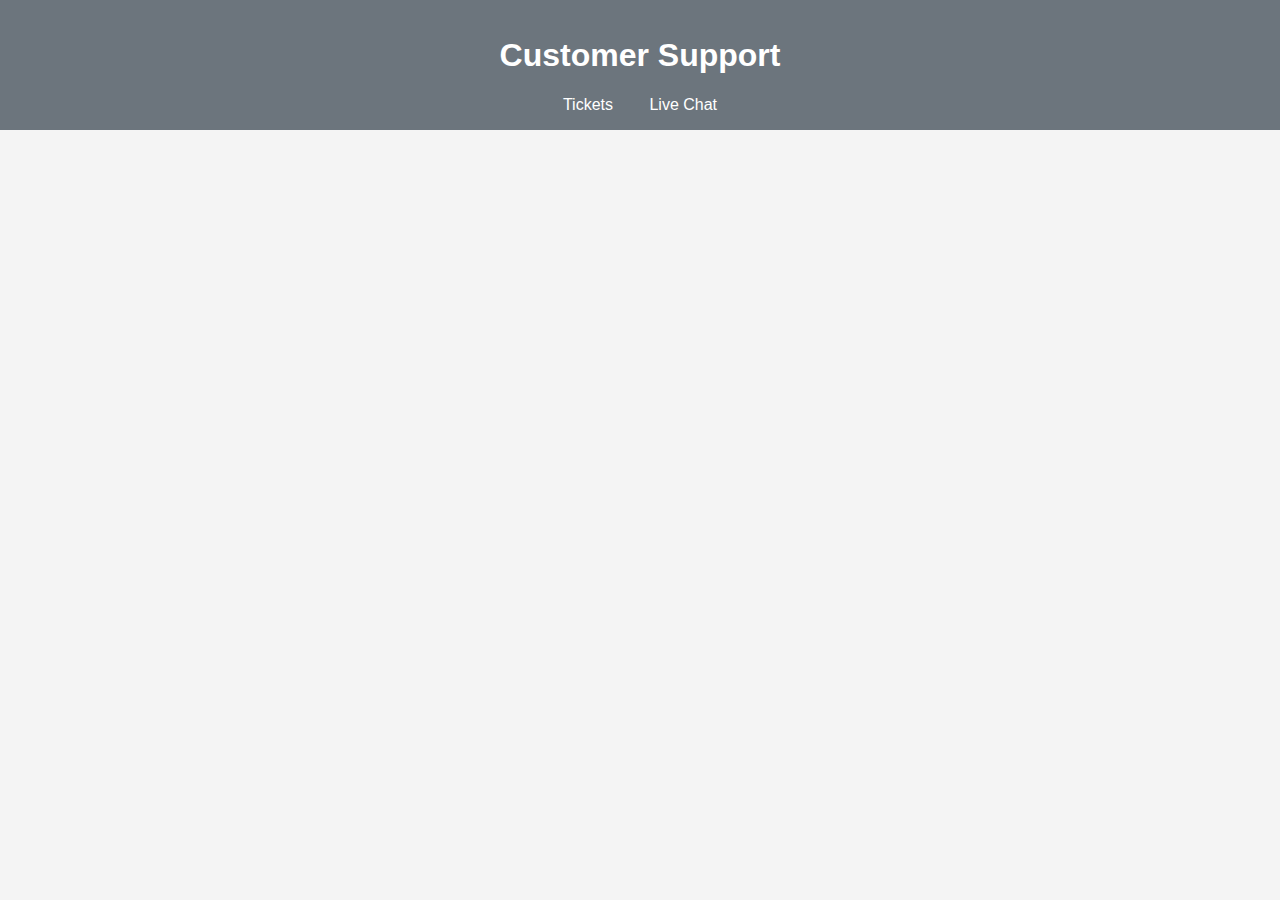
<file: customersupport.html>
<!DOCTYPE html>
<html lang="en">
<head>
  <meta charset="UTF-8">
  <meta name="viewport" content="width=device-width, initial-scale=1.0">
  <title>Customer Support</title>
  <style>
    body {
      font-family: Arial, sans-serif;
      margin: 0;
      padding: 0;
      background-color: #f4f4f4;
    }
    header {
      background: #6c757d;
      color: #fff;
      padding: 1rem;
      text-align: center;
    }
    nav a {
      margin: 0 1rem;
      color: #fff;
      text-decoration: none;
    }
    main {
      padding: 1rem;
    }
    ul {
      list-style: none;
      padding: 0;
    }
    li {
      background: #fff;
      padding: 1rem;
      margin: 1rem 0;
      border-radius: 5px;
      box-shadow: 0 2px 5px rgba(0, 0, 0, 0.1);
    }
  </style>
</head>
<body>
  <header>
    <h1>Customer Support</h1>
    <nav>
      <a href="#tickets">Tickets</a>
      <a href="#chat">Live Chat</a>
    </nav>
  </header>

  <main>
    <section id="tickets
</file>
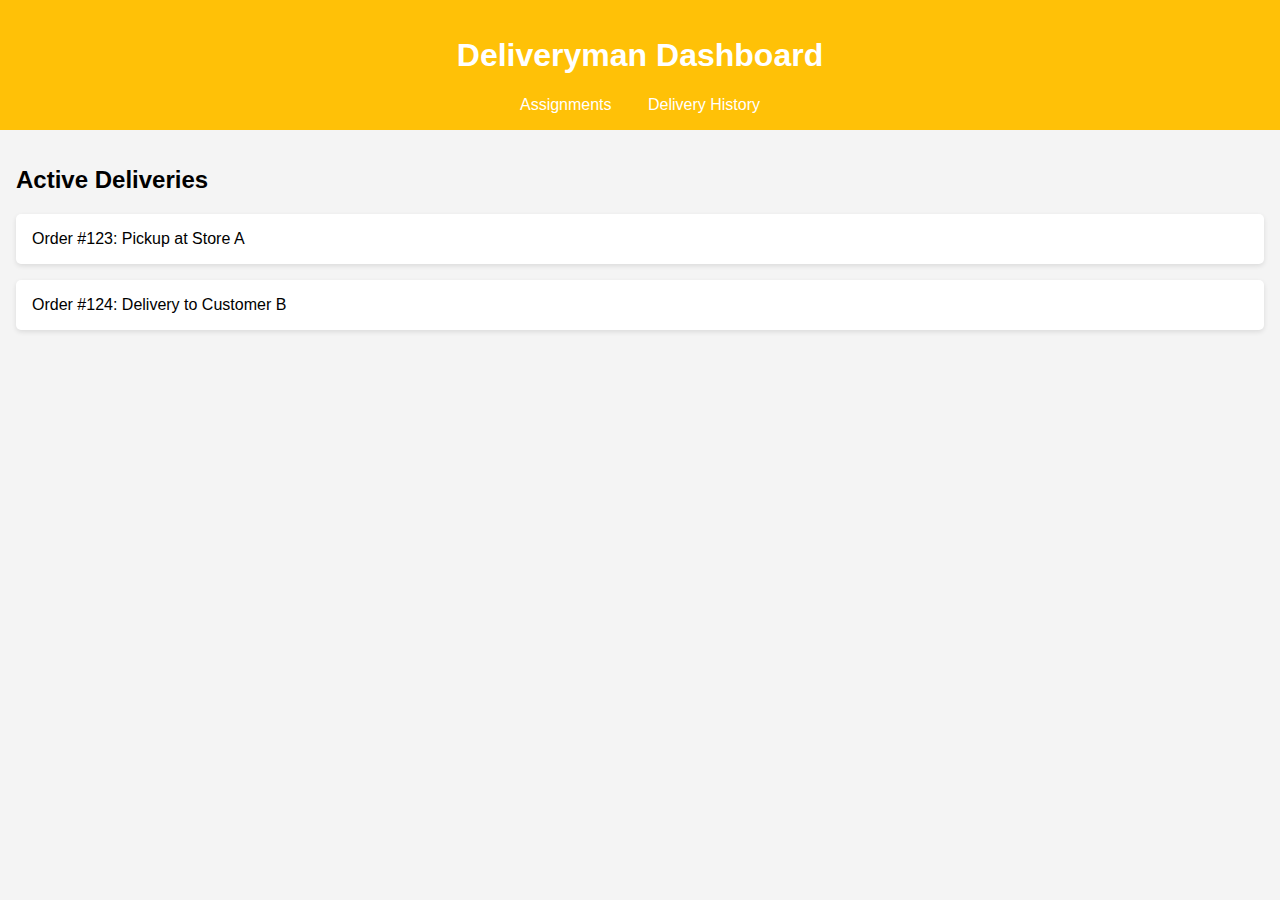
<file: deliveryman.html>
<html lang="en">
<head>
  <meta charset="UTF-8">
  <meta name="viewport" content="width=device-width, initial-scale=1.0">
  <title>Deliveryman Dashboard</title>
  <style>
    body {
      font-family: Arial, sans-serif;
      margin: 0;
      padding: 0;
      background-color: #f4f4f4;
    }
    header {
      background: #ffc107;
      color: #fff;
      padding: 1rem;
      text-align: center;
    }
    nav a {
      margin: 0 1rem;
      color: #fff;
      text-decoration: none;
    }
    main {
      padding: 1rem;
    }
    ul {
      list-style: none;
      padding: 0;
    }
    li {
      background: #fff;
      padding: 1rem;
      margin: 1rem 0;
      border-radius: 5px;
      box-shadow: 0 2px 5px rgba(0, 0, 0, 0.1);
    }
  </style>
</head>
<body>
  <header>
    <h1>Deliveryman Dashboard</h1>
    <nav>
      <a href="#assignments">Assignments</a>
      <a href="#history">Delivery History</a>
    </nav>
  </header>

  <main>
    <section id="assignments">
      <h2>Active Deliveries</h2>
      <ul>
        <li>Order #123: Pickup at Store A</li>
        <li>Order #124: Delivery to Customer B</li>
      </ul>
    </section>
  </main>
</body>
</html>
</file>
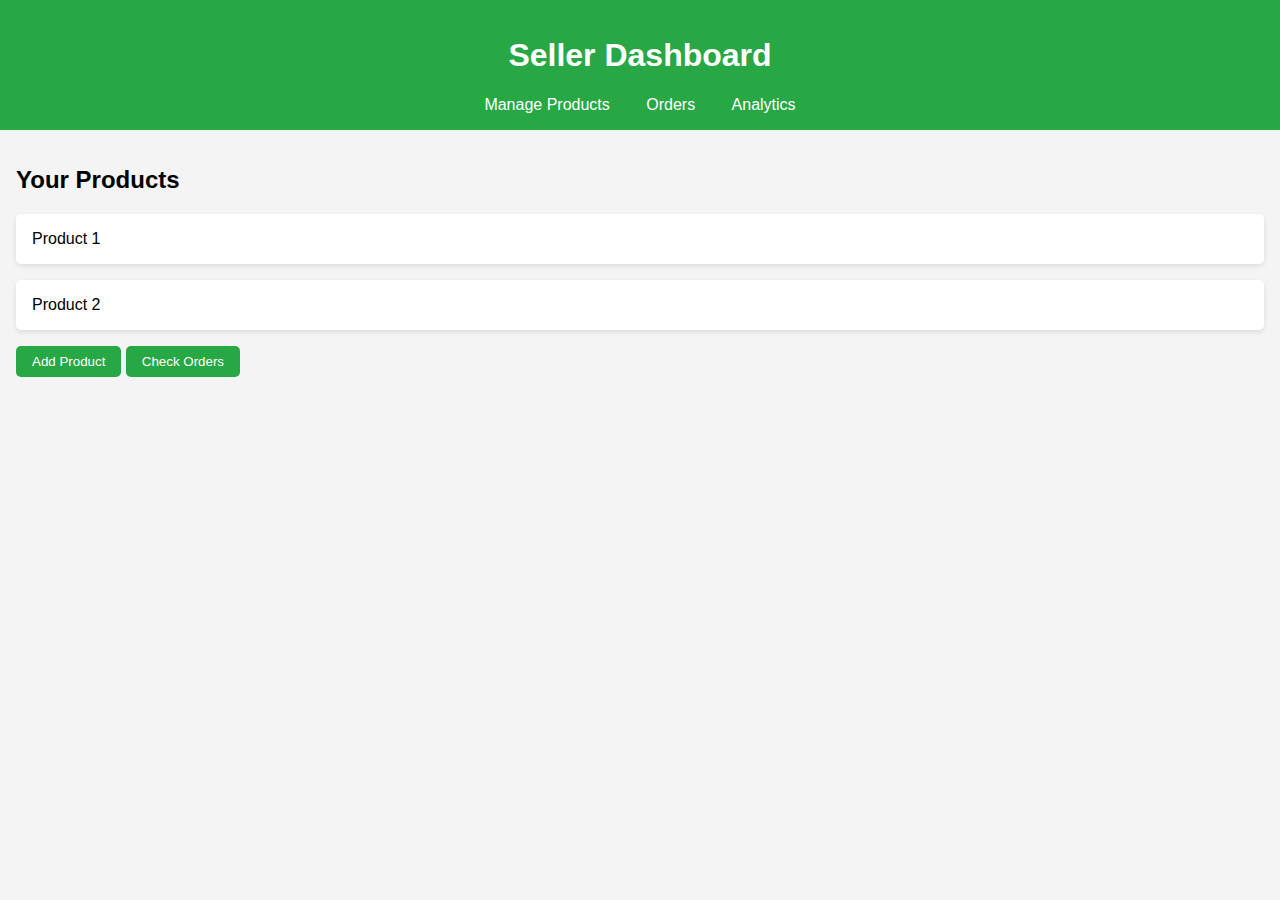
<file: seller.html>
<!DOCTYPE html>
<html lang="en">
<head>
  <meta charset="UTF-8">
  <meta name="viewport" content="width=device-width, initial-scale=1.0">
  <title>Seller Dashboard</title>
  <style>
    body {
      font-family: Arial, sans-serif;
      margin: 0;
      padding: 0;
      background-color: #f4f4f4;
    }
    header {
      background: #28a745;
      color: #fff;
      padding: 1rem;
      text-align: center;
    }
    nav a {
      margin: 0 1rem;
      color: #fff;
      text-decoration: none;
    }
    main {
      padding: 1rem;
    }
    ul {
      list-style: none;
      padding: 0;
    }
    li {
      background: #fff;
      padding: 1rem;
      margin: 1rem 0;
      border-radius: 5px;
      box-shadow: 0 2px 5px rgba(0, 0, 0, 0.1);
    }
    button {
      padding: 0.5rem 1rem;
      background: #28a745;
      color: #fff;
      border: none;
      border-radius: 5px;
      cursor: pointer;
    }
    button:hover {
      background: #1e7e34;
    }
  </style>
</head>
<body>
  <header>
    <h1>Seller Dashboard</h1>
    <nav>
      <a href="#products">Manage Products</a>
      <a href="#orders">Orders</a>
      <a href="#analytics">Analytics</a>
    </nav>
  </header>

  <main>
    <section id="product-list">
      <h2>Your Products</h2>
      <ul>
        <li>Product 1</li>
        <li>Product 2</li>
      </ul>
    </section>
    <section id="actions">
      <button onclick="addProduct()">Add Product</button>
      <button onclick="checkOrders()">Check Orders</button>
    </section>
  </main>

  <script>
    function addProduct() {
      alert('Add Product functionality here');
    }
    function checkOrders() {
      alert('Check Orders functionality here');
    }
  </script>
</body>
</html>
</file>
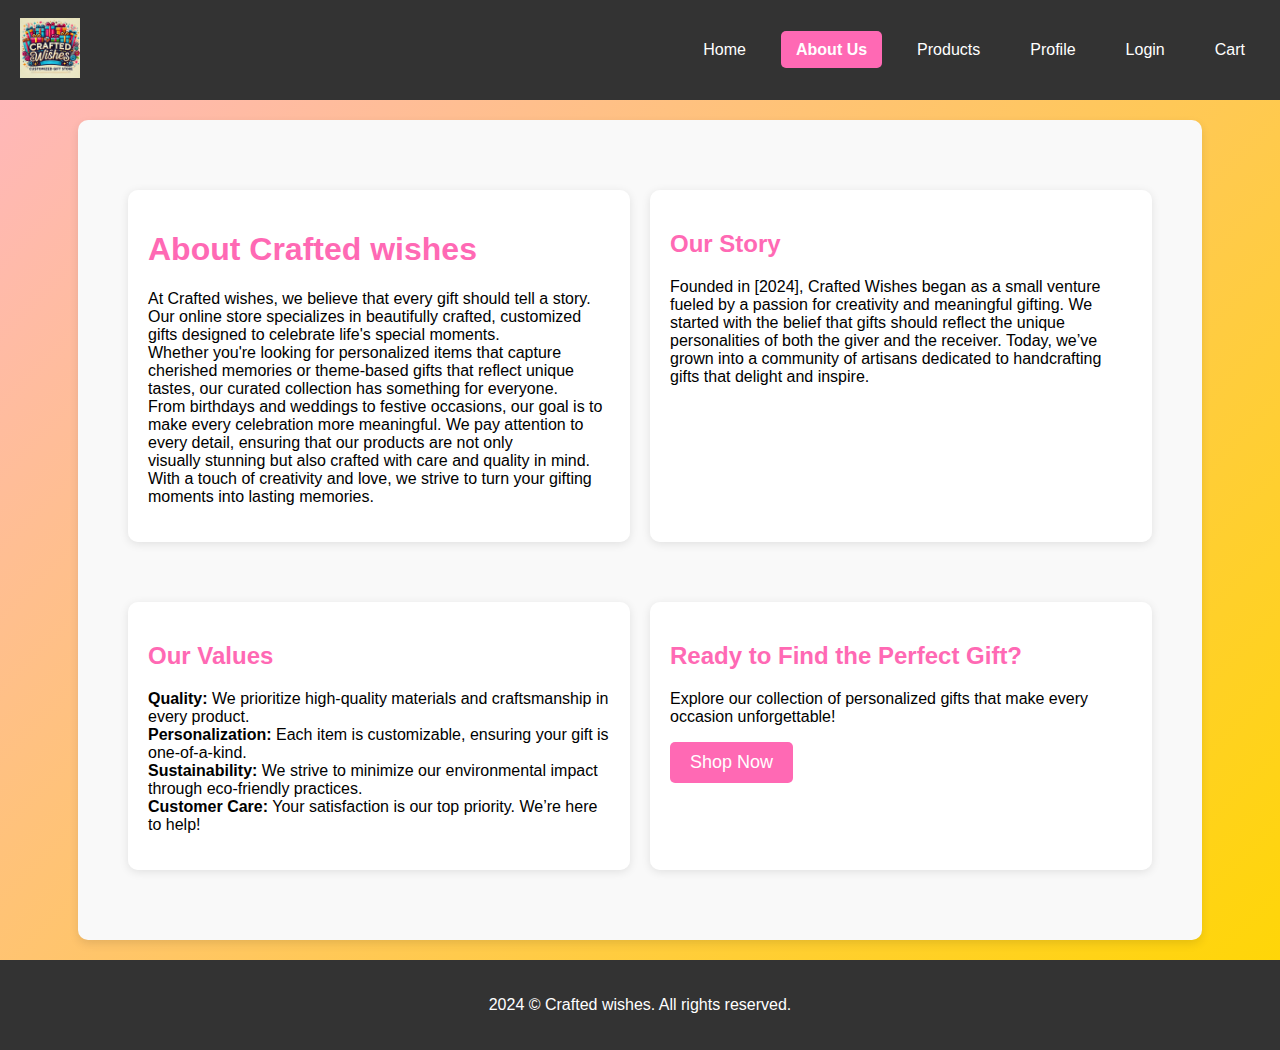
<file: project/frontend/aboutus.html>
<!DOCTYPE html>
<html lang="en">
<head>
    <meta charset="UTF-8">
    <meta name="viewport" content="width=device-width, initial-scale=1.0">
    <title>Crafted wishes - About Us</title>
    <link rel="stylesheet" href="css/style.css">
</head>
<body>
    <div class="navbar"> <!-- Replacing header with div -->
        <div class="logo">
            <img src="images/logo.jpg" alt="Crafted Wishes Logo">
        </div>
        <nav>
            <ul>
                <li><a href="index.html" >Home</a></li>
                <li><a href="aboutus.html"class="active">About Us</a></li>
                <li><a href="products.html">Products</a></li>
                <li><a href="profile.html">Profile</a></li>
                <li><a href="login.html">Login</a></li>
                <li><a href="cart.html">Cart</a></li>
                
                <!-- <li>
                    <div class="dropdown">
                        <button class="dropbtn">Categories</button>
                        <div class="dropdown-content">
                            <a href="#">Personalized Gifts</a>
                            <a href="#">Home Decor</a>
                            <a href="#">Special Occasions</a>
                        </div>
                    </div>
                </li> -->
            </ul>
        </nav>
    </div>
    <section class="about-section">
        <section class="about-intro">
        <h1>About Crafted wishes</h1>
        <p>At Crafted wishes, we believe that every gift should tell a story. Our online store specializes in beautifully crafted, customized gifts designed to celebrate life's special moments.<br> Whether you're looking for personalized items that capture cherished memories or theme-based gifts that reflect unique tastes, our curated collection has something for everyone.<br> 

            From birthdays and weddings to festive occasions, our goal is to make every celebration more meaningful. We pay attention to every detail, ensuring that our products are not only <br> visually stunning but also crafted with care and quality in mind.
            
            With a touch of creativity and love, we strive to turn your gifting moments into lasting memories.</p>
        </section><section class="our-story">
                <h2>Our Story</h2>
                <p>Founded in [2024], Crafted Wishes began as a small venture fueled by a passion for creativity and meaningful gifting. We started with the belief that gifts should reflect the unique personalities of both the giver and the receiver. Today, we’ve grown into a community of artisans dedicated to handcrafting gifts that delight and inspire.</p>
            </section>
            <section class="our-values">
                <h2>Our Values</h2>
                <ul>
                    <li><strong>Quality:</strong> We prioritize high-quality materials and craftsmanship in every product.</li>
                    <li><strong>Personalization:</strong> Each item is customizable, ensuring your gift is one-of-a-kind.</li>
                    <li><strong>Sustainability:</strong> We strive to minimize our environmental impact through eco-friendly practices.</li>
                    <li><strong>Customer Care:</strong> Your satisfaction is our top priority. We’re here to help!</li>
                </ul>
            </section>
            <section class="call-to-action">
                <h2>Ready to Find the Perfect Gift?</h2>
                <p>Explore our collection of personalized gifts that make every occasion unforgettable!</p>
                <a href="products.html"><button>Shop Now</button></a>
            </section>
                                    
    </section>

    <footer>
        <p>2024  &copy; Crafted wishes. All rights reserved.</p>
    </footer>
</body>
</html>
</file>
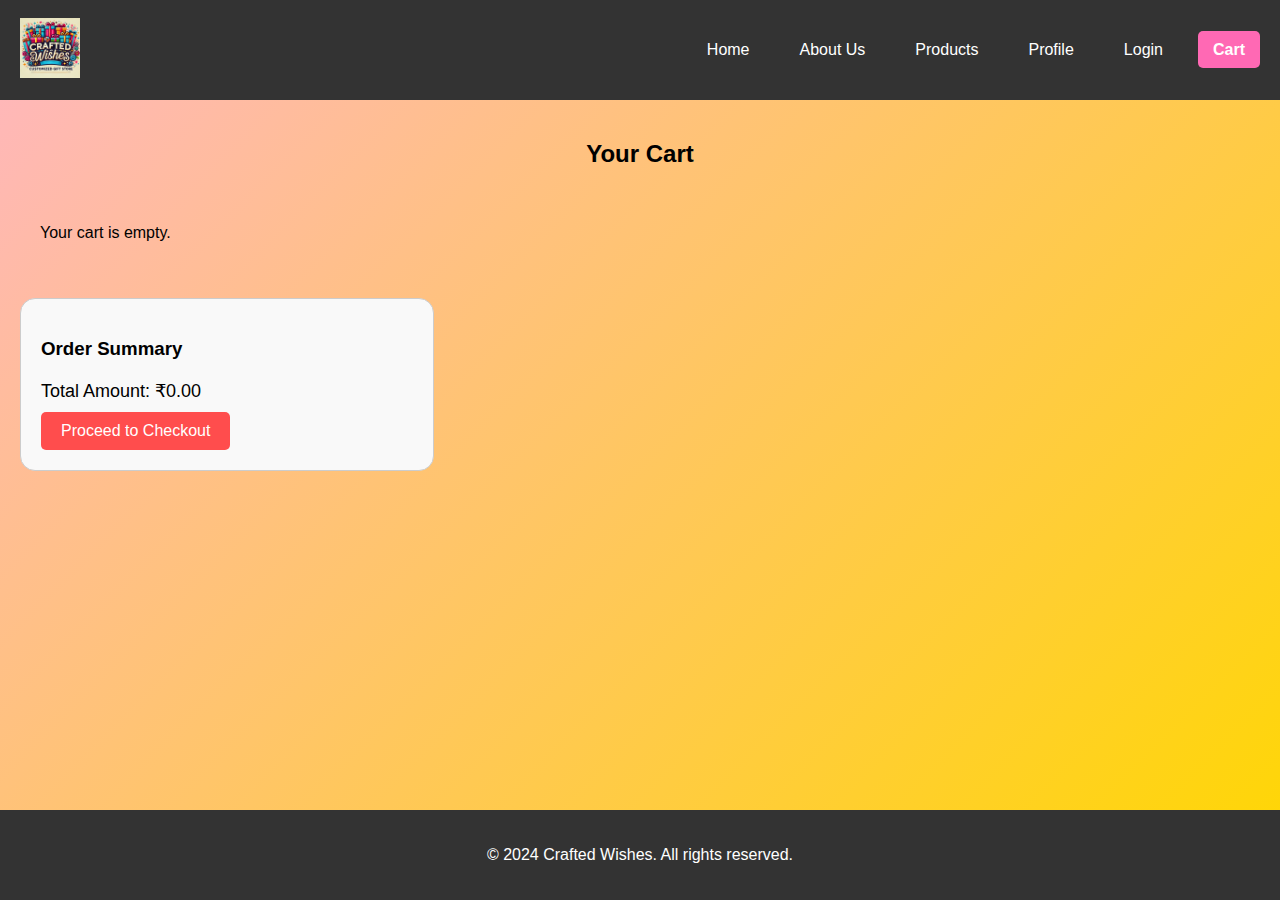
<file: project/frontend/cart.html>
<!DOCTYPE html>
<html lang="en">
<head>
    <meta charset="UTF-8">
    <meta name="viewport" content="width=device-width, initial-scale=1.0">
    <title>Cart</title>
    <link rel="stylesheet" href="css/style.css">
</head>
<body>
    <div class="navbar">
        <div class="logo">
            <img src="images/logo.jpg" alt="Crafted Wishes Logo">
        </div>
        <nav>
            <ul>
                <li><a href="index.html">Home</a></li>
                <li><a href="aboutus.html">About Us</a></li>
                <li><a href="products.html">Products</a></li>
                <li><a href="profile.html">Profile</a></li>
                <li><a href="login.html">Login</a></li>
                <li><a href="cart.html" class="active">Cart</a></li>
            </ul>
        </nav>
    </div>

    <section class="products">
        <h2>Your Cart</h2>
        <div id="cart-items"></div>

        <!-- Cart Summary on the right side -->
        <div class="cart-summary">
            <h3>Order Summary</h3>
            <p>Total Amount: ₹<span id="total-amount">0.00</span></p>
            <button class="checkout-btn" onclick="goToCheckout()">Proceed to Checkout</button>
        </div>
    </section>

    <footer>
        <p>&copy; 2024 Crafted Wishes. All rights reserved.</p>
    </footer>

    <script>
        let cartItems = JSON.parse(localStorage.getItem('cart')) || [];
        const cartContainer = document.getElementById('cart-items');
        const totalAmountElement = document.getElementById('total-amount');

        // Group items by title and calculate the total price
        const groupedItems = cartItems.reduce((acc, item) => {
            const existingItem = acc.find((i) => i.title === item.title);
            const itemPrice = parseFloat(item.price.replace(/[^\d.-]/g, '')); // Remove non-numeric characters like currency symbols
            if (existingItem) {
                existingItem.quantity += 1;
                existingItem.totalPrice = existingItem.quantity * itemPrice;
            } else {
                acc.push({
                    ...item,
                    quantity: 1,
                    totalPrice: itemPrice
                });
            }
            return acc;
        }, []);

        function renderCart() {
            cartContainer.innerHTML = ''; // Clear the existing cart content
            let totalAmount = 0; // Initialize the total amount

            if (groupedItems.length === 0) {
                cartContainer.innerHTML = "<p>Your cart is empty.</p>";
            } else {
                groupedItems.forEach((item, index) => {
                    cartContainer.innerHTML += `
                        <div class="product-item" id="item-${index}">
                            <img src="${item.image}" style="max-width:100px;">
                            <h3>${item.title}</h3>
                            <p>Price: ${item.price}</p>
                            <p>Quantity: 
                                <button onclick="updateQuantity(${index}, -1)">-</button>
                                <span id="quantity-${index}">${item.quantity}</span>
                                <button onclick="updateQuantity(${index}, 1)">+</button>
                            </p>
                            <p>Total: ₹<span id="total-price-${index}">${item.totalPrice.toFixed(2)}</span></p>
                            <button onclick="removeFromCart(${index})">Remove</button>
                        </div>
                    `;
                    totalAmount += item.totalPrice; // Add the item's total price to the overall total
                });
            }

            // Update the total amount in the summary
            totalAmountElement.textContent = totalAmount.toFixed(2);
        }

        function updateQuantity(index, change) {
            const item = groupedItems[index];
            const itemPrice = parseFloat(item.price.replace(/[^\d.-]/g, '')); // Ensure price is a valid number
            
            if (item.quantity + change > 0) {
                item.quantity += change;
                item.totalPrice = item.quantity * itemPrice;

                // Update the quantity and total price on the page without re-rendering everything
                document.getElementById(`quantity-${index}`).textContent = item.quantity;
                document.getElementById(`total-price-${index}`).textContent = item.totalPrice.toFixed(2);
            } else {
                groupedItems.splice(index, 1);
                document.getElementById(`item-${index}`).remove();
            }

            // Update cart in localStorage
            updateCart();
        }

        function removeFromCart(index) {
            groupedItems.splice(index, 1);
            document.getElementById(`item-${index}`).remove();
            updateCart();
        }

        function updateCart() {
            localStorage.setItem('cart', JSON.stringify(groupedItems.flatMap(item => 
                Array(item.quantity).fill({ title: item.title, price: item.price, image: item.image })
            )));
            renderCart(); // Re-render cart after updating
        }

        function goToCheckout() {
            window.location.href = 'checkout.html'; // Redirect to checkout page
        }

        // Initial render of the cart
        renderCart();
    </script>
</body>
</html>
</file>
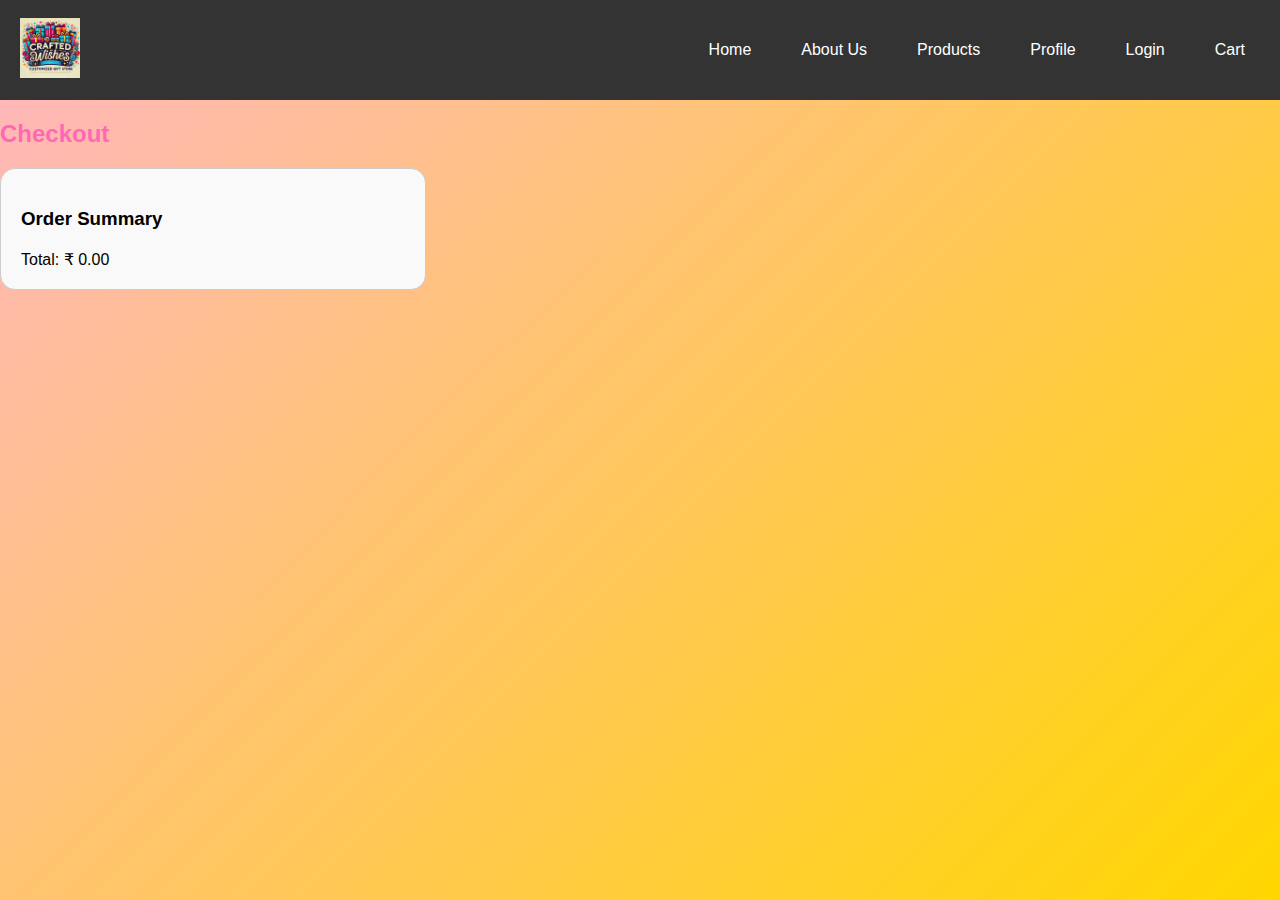
<file: project/frontend/checkout.html>
<!DOCTYPE html>
<html lang="en">
<head>
    <meta charset="UTF-8">
    <meta name="viewport" content="width=device-width, initial-scale=1.0">
    <title>Crafted Wishes - Checkout</title>
    <link rel="stylesheet" href="css/style.css">

     
</head>
<body>
    <div class="navbar">
        <div class="logo">
            <img src="images/logo.jpg" alt="Crafted Wishes Logo">
        </div>
        <nav>
            <ul>
                <li><a href="index.html">Home</a></li>
                <li><a href="aboutus.html">About Us</a></li>
                <li><a href="products.html">Products</a></li>
                <li><a href="profile.html">Profile</a></li>
                <li><a href="login.html">Login</a></li>
                <li><a href="cart.html">Cart</a></li>
            </ul>
        </nav>
    </div>

    <section class="checkout-container">
        <h2 class="checkout-header">Checkout</h2>

        <div class="checkout-section">
            <!-- Cart Summary -->
            <div class="cart-summary">
                <h3>Order Summary</h3>
                <div id="cart-summary-items"></div>
                <div class="total-price">
                    Total: &#x20b9; <span id="total-price-summary">0.00</span>
                </div>
            </div>

       
</body>
</html>
</file>
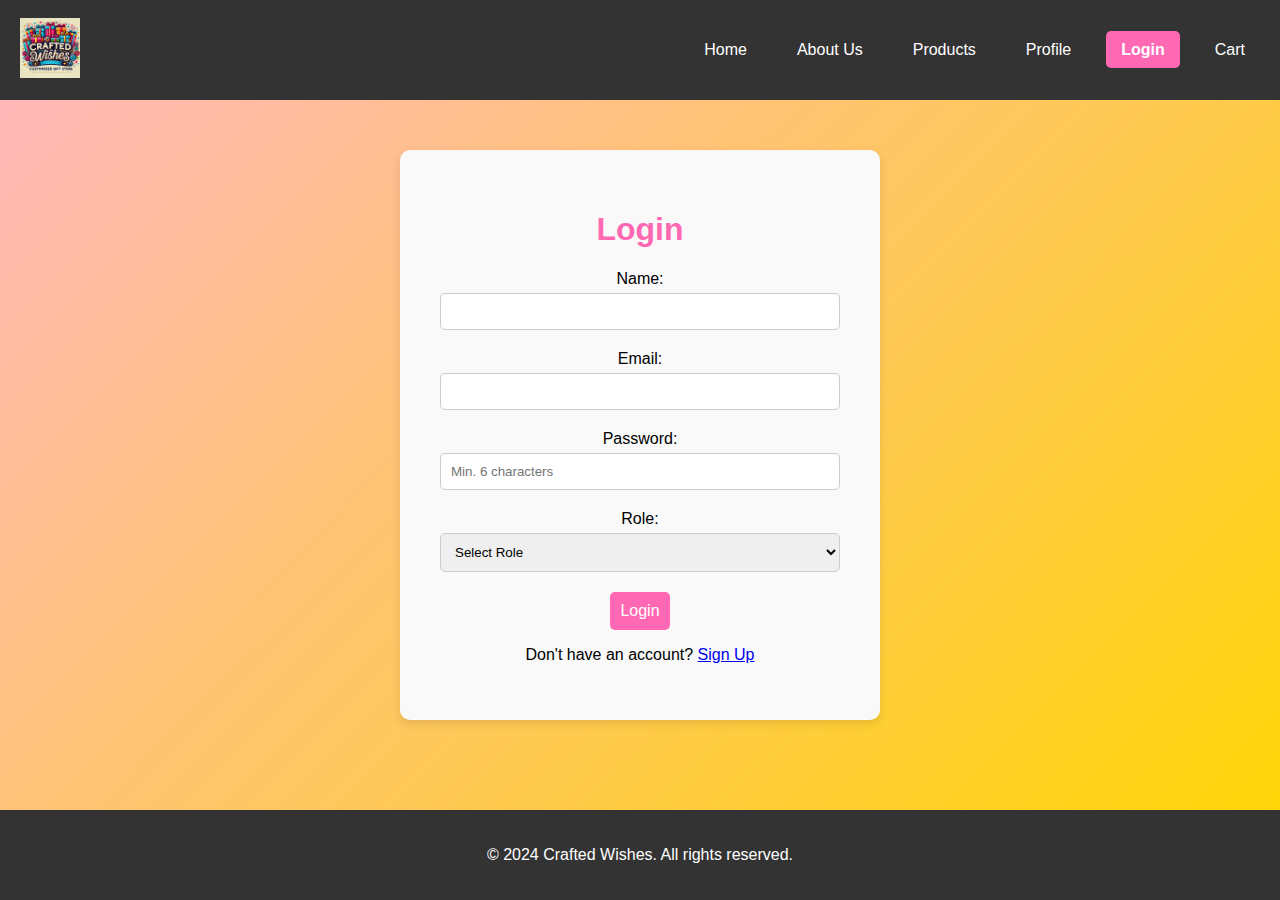
<file: project/frontend/login.html>
<!DOCTYPE html>
<html lang="en">
<head>
    <meta charset="UTF-8">
    <meta name="viewport" content="width=device-width, initial-scale=1.0">
    <title>Crafted Wishes - Login</title>
    <link rel="stylesheet" href="css/style.css">
</head>
<body>
    <div class="navbar"> <!-- Replacing header with div -->
        <div class="logo">
            <img src="images/logo.jpg" alt="Crafted Wishes Logo">
        </div>
        <nav>
            <ul>
                <li><a href="index.html">Home</a></li>
                <li><a href="aboutus.html">About Us</a></li>
                <li><a href="products.html">Products</a></li>
                <li><a href="profile.html">Profile</a></li>
                <li><a href="login.html" class="active">Login</a></li>
                <li><a href="cart.html">Cart</a></li>
                
                <!-- <li>
                    <div class="dropdown">
                        <button class="dropbtn">Categories</button>
                        <div class="dropdown-content">
                            <a href="#">Personalized Gifts</a>
                            <a href="#">Home Decor</a>
                            <a href="#">Special Occasions</a>
                        </div>
                    </div>
                </li> -->
            </ul>
        </nav>
    </div>
    <section class="login-section">
        <h1>Login</h1>
        <div class="login-container">
            <form id="login-form">
                <div class="form-group">
                    <label for="name">Name:</label>
                    <input type="text" id="name" required>
                </div>

                <div class="form-group">
                    <label for="email">Email:</label>
                    <input type="email" id="email" required>
                </div>
                <div class="form-group">
                    <label for="password">Password:</label>
                    <input type="password" id="password" required minlength="6" placeholder="Min. 6 characters">
                </div>

                <div class="form-group">
                    <label for="role">Role:</label>
                    <select id="role" required>
                        <option value="">Select Role</option>
                        <option value="admin">Admin</option>
                        <option value="seller">Seller</option>
                        <option value="delivery">Delivery Man</option>
                        <option value="support">Customer Support</option>
                        <option value="user">User</option>
                    </select>
                </div>

                <button type="submit" class="login-button">Login</button>
            </form>

            <p>Don't have an account? <a href="signup.html">Sign Up</a></p>
        </div>
    </section>

    <footer>
        <p>&copy; 2024 Crafted Wishes. All rights reserved.</p>
    </footer>

    <script>
        // Define a sample password for verification (you can replace this with your own logic)
        const predefinedPassword = "yourPassword"; // Change this to your desired password

        document.getElementById('login-form').addEventListener('submit', function(event) {
            event.preventDefault();
            const name = document.getElementById('name').value;
            const email = document.getElementById('email').value;
            const password = document.getElementById('password').value; // Get password
            const role = document.getElementById('role').value;

            if (role === "") {
                alert("Please select a role.");
                return;
            }
            
            // Password validation
            if (password.length < 6) {
                alert("Password must be at least 6 characters long.");
                return;
            }

            // Password verification
            if (password !== predefinedPassword) {
                alert("Incorrect password. Please try again.");
                return;
            }

            // Save the data in localStorage
            localStorage.setItem('name', name);
            localStorage.setItem('email', email);
            localStorage.setItem('role', role);

            // Redirect to the profile page
            window.location.href = 'profile.html';
        });
    </script>
</body>
</html>
</file>
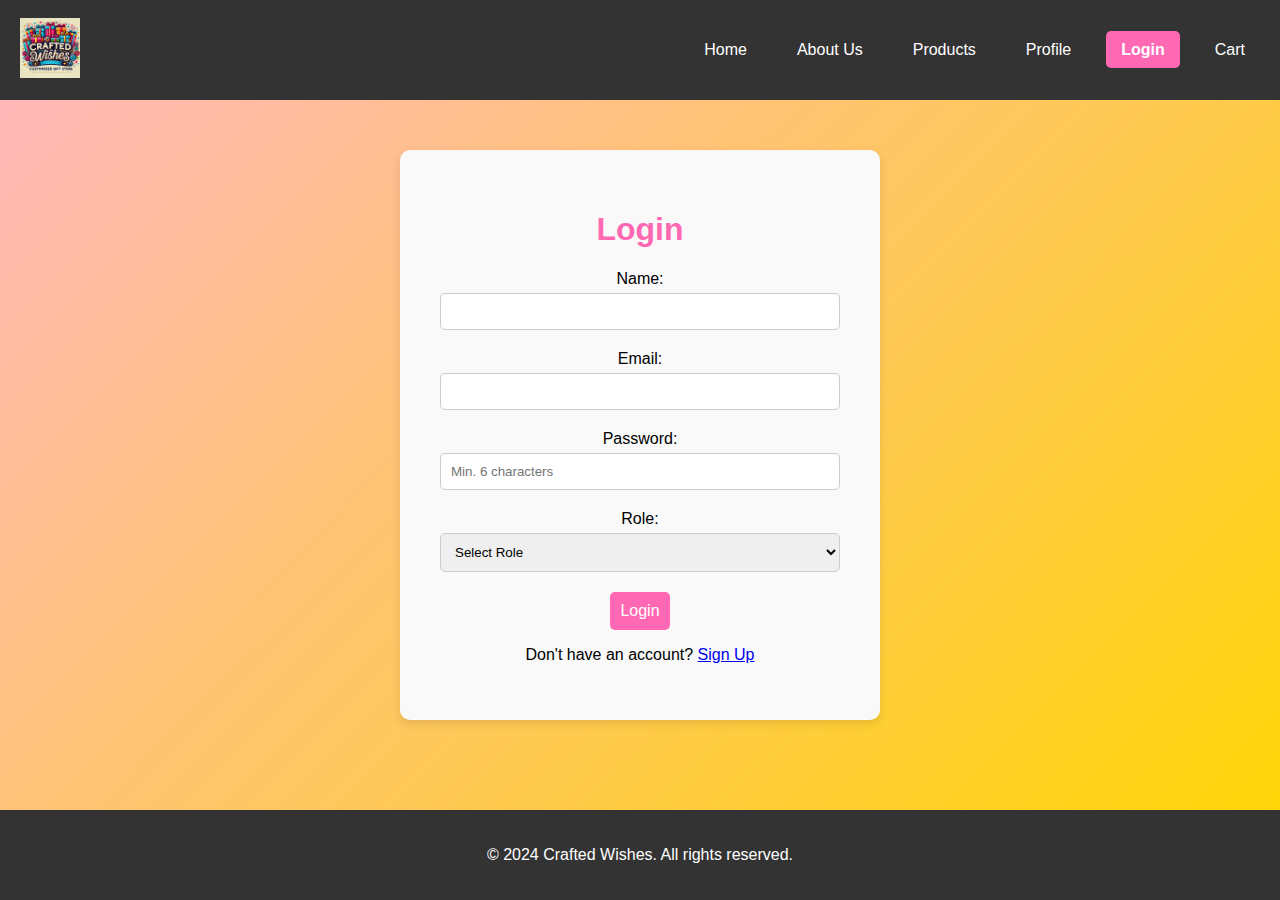
<file: project/frontend/profile.html>
<!DOCTYPE html>
<html lang="en">
<head>
    <meta charset="UTF-8">
    <meta name="viewport" content="width=device-width, initial-scale=1.0">
    <title>Crafted Wishes - Profile</title>
    <link rel="stylesheet" href="css/style.css">
</head>
<body>
    <div class="navbar"> <!-- Replacing header with div -->
        <div class="logo">
            <img src="images/logo.jpg" alt="Crafted Wishes Logo">
        </div>
        <nav>
            <ul>
                <li><a href="index.html">Home</a></li>
                <li><a href="aboutus.html">About Us</a></li>
                <li><a href="products.html">Products</a></li>
                <li><a href="profile.html" class="active">Profile</a></li>
                <li><a href="login.html">Login</a></li>
                <li><a href="cart.html">Cart</a></li>
                
                <!-- <li>
                    <div class="dropdown">
                        <button class="dropbtn">Categories</button>
                        <div class="dropdown-content">
                            <a href="#">Personalized Gifts</a>
                            <a href="#">Home Decor</a>
                            <a href="#">Special Occasions</a>
                        </div>
                    </div>
                </li> -->
            </ul>
        </nav>
    </div>
    <section class="profile-section">
        <div class="profile-header">
            <h1>Your Profile</h1>
            <button class="edit-profile-btn">Edit Profile</button>
        </div>
        
        <div id="profile-info">
            <div class="profile-box">
                <h2>Name</h2>
                <p><strong><span id="name"></span></strong></p>
            </div>
            <div class="profile-box">
                <h2>Email</h2>
                <p><strong><span id="email"></span></strong></p>
            </div>
            <div class="profile-box">
                <h2>Role</h2>
                <p><strong><span id="role"></span></strong></p>
            </div>
        </div>
        
        <div class="wishlist">
            <h2>Your Wishlist</h2>
           
        </div>
    </section>

    <footer>
        <p>&copy; 2024 Crafted Wishes. All rights reserved.</p>
    </footer>

    <script>
        // Retrieve profile data from localStorage and display it
        const name = localStorage.getItem('name');
        const email = localStorage.getItem('email');
        const role = localStorage.getItem('role');

        if (name && email && role) {
            document.getElementById('name').textContent = name;
            document.getElementById('email').textContent = email;
            document.getElementById('role').textContent = role;
        } else {
            // If no data is available, redirect to login page
            window.location.href = 'login.html';
        }
    </script>
</body>
</html>
</file>
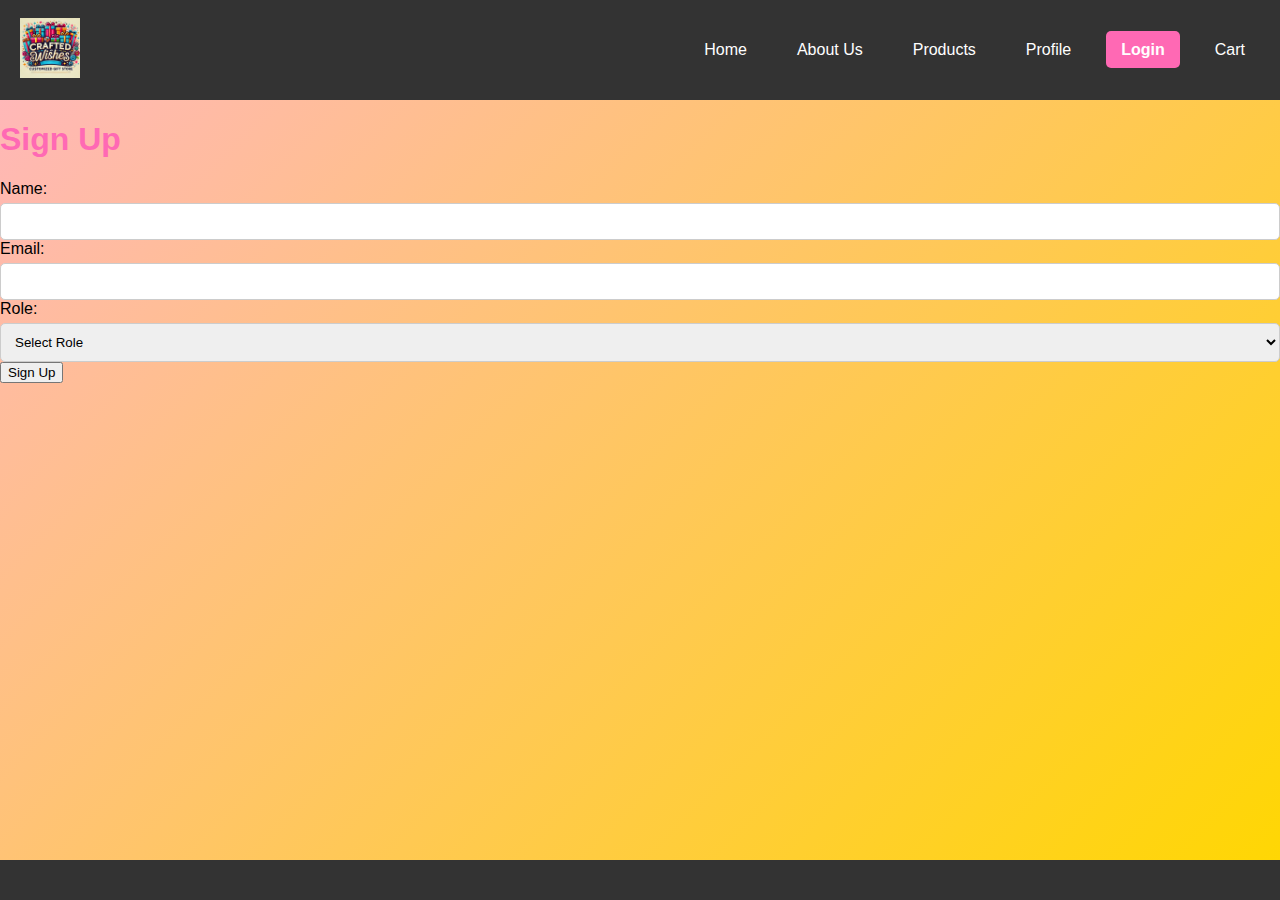
<file: project/frontend/signup.html>
<!DOCTYPE html>
<html lang="en">
<head>
    <meta charset="UTF-8">
    <meta name="viewport" content="width=device-width, initial-scale=1.0">
    <title>Sign Up - Crafted Wishes</title>
    <link rel="stylesheet" href="css/style.css"> <!-- Your existing CSS -->
</head>
<body>
    <div class="navbar"> <!-- Replacing header with div -->
        <div class="logo">
            <img src="images/logo.jpg" alt="Crafted Wishes Logo">
        </div>
        <nav>
            <ul>
                <li><a href="index.html">Home</a></li>
                <li><a href="aboutus.html">About Us</a></li>
                <li><a href="products.html">Products</a></li>
                <li><a href="profile.html">Profile</a></li>
                <li><a href="login.html" class="active">Login</a></li>
                <li><a href="cart.html">Cart</a></li>
                
                <!-- <li>
                    <div class="dropdown">
                        <button class="dropbtn">Categories</button>
                        <div class="dropdown-content">
                            <a href="#">Personalized Gifts</a>
                            <a href="#">Home Decor</a>
                            <a href="#">Special Occasions</a>
                        </div>
                    </div>
                </li> -->
            </ul>
        </nav>
    </div>

    <section class="signup-section">
        <h1>Sign Up</h1>
        <form id="signup-form">
            <label for="name">Name:</label>
            <input type="text" id="name" required><br>

            <label for="email">Email:</label>
            <input type="email" id="email" required><br>

            <label for="role">Role:</label>
            <select id="role" required>
                <option value="">Select Role</option>
                <option value="admin">Admin</option>
                <option value="seller">Seller</option>
                <option value="delivery">Delivery Man</option>
                <option value="support">Customer Support</option>
                <option value="user">User</option>
            </select><br>

            <button type="submit">Sign Up</button>
        </form>
    </section>

    <footer>
        <!-- Your footer -->
    </footer>

    <script>
        document.getElementById('signup-form').addEventListener('submit', function(event) {
            event.preventDefault();
            const name = document.getElementById('name').value;
            const email = document.getElementById('email').value;
            const role = document.getElementById('role').value;

            // For now, we'll just store the signup data in localStorage
            localStorage.setItem('name', name);
            localStorage.setItem('email', email);
            localStorage.setItem('role', role);

            // Redirect to the login page
            window.location.href = 'login.html';
        });
    </script>
</body>
</html>
</file>
<file: project/frontend/css/style.css>
/* Global Styles */
body {
    font-family: 'Poppins', sans-serif;
    margin: 0;
    padding: 0;
    background: linear-gradient(135deg, #FFB6C1, #FFD700); /* Gradient background */
    min-height: 100vh;
    display: flex;
    flex-direction: column;
}

/* Navbar without Header */
.navbar {
    background-color: #333;
    color: #fff;
    padding: 10px 20px;
    display: flex;
    align-items: center;
    justify-content: space-between;
    height: 80px; /* Fixed height for consistency across all pages */
}

.logo img {
    height: 60px; /* Consistent logo height */
    width: auto;
}

nav ul {
    list-style: none;
    display: flex;
    align-items: center;
    margin: 0;
    padding: 0;
}

nav ul li {
    margin-left: 20px;
}

nav ul li a {
    color: #fff;
    text-decoration: none;
    padding: 10px 15px;
    border-radius: 5px;
    transition: background-color 0.3s ease;
}

nav ul li a:hover,
button.dropbtn:hover {
    background-color:#ff85b7; 
}
.navbar a.active {
    background-color: #FF69B4; /* Pink background for the active link */
    color: white; /* White text color for the active link */
    font-weight: bold; /* Makes the active link bold */
    text-decoration: none; /* No underline for active link */
    border-radius: 5px; /* Rounded corners for the background */
    padding: 10px 15px; /* Add padding to the active link for better appearance */
}
/* Dropdown Menu Styles */
.dropdown {
    position: relative;
    display: inline-block;
}

.dropbtn {
    background-color: #333;
    color: white;
    padding: 10px 15px;
    font-size: 16px;
    border: none;
    cursor: pointer;
    border-radius: 5px;
    transition: background-color 0.3s ease;
}

.dropdown-content {
    display: none;
    position: absolute;
    background-color: #f9f9f9;
    min-width: 160px;
    box-shadow: 0px 8px 16px rgba(0, 0, 0, 0.1);
    z-index: 1;
    border-radius: 5px;
}

.dropdown-content a {
    color: black;
    padding: 12px 16px;
    text-decoration: none;
    display: block;
}

.dropdown-content a:hover {
    background-color: #f1f1f1;
}

/* Show the dropdown on hover */
.dropdown:hover .dropdown-content {
    display: block;
}
.profile-section {
    padding: 20px; /* Section padding */
    max-width: 800px; /* Limit width */
    margin: 30px auto; /* Center section */
    background-color: white; /* White background for the section */
    border-radius: 10px; /* Rounded corners */
    box-shadow: 0px 4px 10px rgba(0, 0, 0, 0.1); /* Subtle shadow */
}

.profile-header {
    display: flex; /* Flex layout */
    justify-content: space-between; /* Space between header items */
    align-items: center; /* Center vertically */
    margin-bottom: 20px; /* Space below header */
}

.edit-profile-btn {
    background-color: #FF69B4; /* Theme color */
    color: white; /* Text color */
    border: none; /* No border */
    border-radius: 5px; /* Rounded corners */
    padding: 10px 20px; /* Padding */
    cursor: pointer; /* Pointer on hover */
    font-size: 1rem; /* Font size */
    transition: background-color 0.3s; /* Transition effect */
}

.edit-profile-btn:hover {
    background-color: #e55a8f; /* Darker shade on hover */
}

#profile-info {
    display: grid; /* Use grid layout */
    grid-template-columns: repeat(3, 1fr); /* Three columns for profile info */
    gap: 20px; /* Space between items */
}

.profile-box {
    background-color: #f0f0f0; /* Light background for profile boxes */
    border-radius: 10px; /* Rounded corners */
    padding: 20px; /* Padding */
    text-align: center; /* Center align text */
}

.profile-box h2 {
    color: #FF69B4; /* Theme color */
    margin: 0 0 10px; /* Space below heading */
}
.wishlist {
    margin-top: 30px; /* Space above wishlist section */
}

.wishlist h2 {
    color: #FF69B4; /* Theme color */
}

.login-section {
    display: flex;
    flex-direction: column;
    align-items: center;
    justify-content: center;
    padding: 40px;
    background-color: #f9f9f9; /* Light background color */
    box-shadow: 0px 4px 10px rgba(0, 0, 0, 0.1);
    border-radius: 10px;
    margin: 50px auto;
    width: 80%; /* Width of the login container */
    max-width: 400px; /* Max width for responsiveness */
    text-align: center; /* Center the text */
}

.login-section h1 {
    color: #FF69B4; /* Theme color */
}

.login-container {
    width: 100%; /* Full width for the form */
}

.form-group {
    margin-bottom: 20px; /* Space between form groups */
}

label {
    display: block; /* Block for better alignment */
    margin-bottom: 5px; /* Space between label and input */
}

input, select {
    width: 100%; /* Full width inputs */
    padding: 10px; /* Padding for inputs */
    border: 1px solid #ccc; /* Border styling */
    border-radius: 5px; /* Rounded corners */
    box-sizing: border-box; /* Prevents box model issues */
}

.login-button {
    background-color: #FF69B4; /* Theme color */
    color: white; /* White text */
    padding: 10px; /* Padding */
    border: none; /* No border */
    border-radius: 5px; /* Rounded corners */
    cursor: pointer; /* Pointer cursor */
    font-size: 16px; /* Font size */
}

.login-button:hover {
    background-color: #ff85c4; /* Lighter shade on hover */
}

/* Main Section */
.main-section {
    display: flex;
    align-items: center;
    justify-content: center;
    flex-direction: column;
    height: 500px; /* Fixed height */
    background-image: url('https://img.freepik.com/premium-photo/stylish-black-gift-boxes-adorned-with-orange-ribbons-are-arranged-dark-backdrop-creating-ideal-setup-showcasing-holiday-sales-promotions-with-ample-space-text_965119-113765.jpg');
 /* Path to your background image */
    background-position: center; /* Center the image */
    background-repeat: no-repeat; /* Prevent repeating the image */
    background-size: cover; /* Cover the entire section */
    padding: 20px;
    box-shadow: 0px 4px 10px rgba(0, 0, 0, 0.1); /* Shadow effect */
    border-radius: 10px; /* Rounded corners */
    margin: 50px auto; /* Center the section horizontally with margin */
    width: 80%; /* Width of the section */
}

.main-section h1 {
    font-size: 2.5rem;
    color: #fffefe;
    margin-top: 0px;

    margin-bottom: 20px;
}

.main-section p {
    font-size: 1.2rem;
    color: #aaaaaa;
    margin-top: 0%;
    margin-bottom: 30px;
}

.main-section button {
    background-color: #ff69b4;
    color: #fff;
    border: none;
    padding: 12px 25px;
    border-radius: 50px;
    font-size: 1rem;
    cursor: pointer;
    transition: background-color 0.3s ease;
}

.main-section button:hover {
    background-color: #ff85b7;
}

/* Footer */
footer {
    background-color: #333;
    color: white;
    text-align: center;
    padding: 20px;
    margin-top: auto;
}
/* Features Section */
.features {
    display: flex;
    justify-content: space-around;
    margin: 50px 0;
    padding: 20px;
    gap: 20px;
}

.feature-item {
    background-color: #f8f8f8;
    padding: 20px;
    border-radius: 10px;
    box-shadow: 0px 4px 10px rgba(0, 0, 0, 0.1); /* Subtle shadow */
    width: 30%; /* Each feature item takes 30% of the available width */
    text-align: center;
    transition: transform 0.3s ease, box-shadow 0.3s ease;
}

.feature-item h2 {
    font-size: 1.5rem;
    color: #333;
    margin-bottom: 15px;
}

.feature-item p {
    font-size: 1rem;
    color: #666;
}

/* Hover effect for feature items */
.feature-item:hover {
    transform: translateY(-10px); /* Lift the card slightly on hover */
    box-shadow: 0px 8px 20px rgba(0, 0, 0, 0.15); /* Enhanced shadow on hover */
}/* Products Section Styles */
.products {
    padding: 20px;
    background-color: transparent; /* Light background for contrast */
    
}

.products h2 {
    text-align: center;
    margin-bottom: 20px;
    color:black;
}

.product-grid {
    display: grid;
    grid-template-columns: repeat(4, 1fr); /* Four items per row */
    gap: 20px;
}


.product-item {
    background-color: white;
    border: 1px solid #ddd; /* Light border for definition */
    border-radius: 5px;
    padding: 15px;
    text-align: center;
    transition: transform 0.2s ease;
}

.product-item:hover {
    transform: scale(1.05); /* Slight zoom effect on hover */
}

.product-item img {
    max-width: 100%; /* Responsive images */
    height: auto;
    border-radius: 5px;
}

.product-item h3 {
    font-size: 1.5em;
    margin: 10px 0;
}

.product-item p {
    margin: 5px 0;
}

.price {
    font-size: 1.2em;
    color: #ff5722; /* A distinct color for prices */
    margin: 10px 0;
}

.add-to-cart {
    background-color: rgba(255, 105, 180, 0.8); /* Light Pink background */
    color: white;
    border: none;
    padding: 10px 15px;
    border-radius: 5px;
    cursor: pointer;
    transition: background-color 0.3s ease;
}

.add-to-cart:hover {
    background-color: rgba(255, 105, 180, 1); /* Solid pink on hover */
}
.about-section {
     /* Use flexbox to align items */
    display: grid; /* Use grid layout */
    grid-template-columns: repeat(2, 1fr); /* Two columns */
    gap: 20px; /* Space between items */
    padding: 50px; /* Add padding around the section */
    background-color: #f9f9f9; /* Light background color */
    border-radius: 10px; /* Rounded corners */
    box-shadow: 0px 4px 10px rgba(0, 0, 0, 0.1); /* Subtle shadow */
    margin: 20px auto; /* Center the section */
    width: 80%; /* Limit width */
}

.about-intro, .our-story, .our-values, .call-to-action {
    margin: 20px auto;
    padding: 20px;
    border-radius: 10px;
    background-color: rgba(255, 255, 255, 0.9); /* White with slight transparency */
    box-shadow: 0 2px 10px rgba(0, 0, 0, 0.1);
}

h1, h2 {
    color: #FF69B4; /* Your theme color */
}

ul {
    list-style-type: none; /* Removes default bullets */
    padding-left: 0; /* Removes padding */
}
.call-to-action button {
    background-color: #FF69B4; /* Button color (pink) */
    color: white; /* Text color */
    border: none; /* Remove default border */
    border-radius: 5px; /* Rounded corners */
    padding: 10px 20px; /* Top-bottom and left-right padding */
    font-size: 18px; /* Font size */
    cursor: pointer; /* Cursor change on hover */
    transition: background-color 0.3s ease, transform 0.2s; /* Smooth transitions */
}

.call-to-action button:hover {
    background-color: #FF1493; /* Darker pink on hover */
    transform: scale(1.05); /* Slightly enlarge the button */
}

.call-to-action button:active {
    transform: scale(0.95); /* Shrink slightly when clicked */
}
/* Cart Page Styles */
#cart-items {
    display: grid;
    grid-template-columns: repeat(3, 1fr); /* Three items per row */
    gap: 20px; /* Space between grid items */
    padding: 20px;
}

/* Individual Product Item Styling */
.product-item {
    background-color: #fff;
    border: 1px solid #ddd; /* Light border for separation */
    border-radius: 10px; /* Rounded corners */
    padding: 15px;
    text-align: center; /* Center align content */
    box-shadow: 0px 4px 10px rgba(0, 0, 0, 0.1); /* Subtle shadow effect */
    transition: transform 0.2s ease, box-shadow 0.2s ease; /* Smooth hover effect */
}

.product-item:hover {
    transform: scale(1.05); /* Slight zoom effect on hover */
    box-shadow: 0px 8px 15px rgba(0, 0, 0, 0.15); /* Enhanced shadow on hover */
}

/* Product Image */
.product-item img {
    max-width: 100px; /* Fixed size for images */
    border-radius: 5px; /* Rounded corners for images */
    margin-bottom: 10px; /* Space below image */
}

/* Product Title */
.product-item h3 {
    font-size: 1.2em;
    color: #333; /* Dark text for readability */
    margin-bottom: 10px;
}

/* Product Price and Quantity */
.product-item p {
    font-size: 1em;
    color: #555; /* Muted text color */
    margin: 5px 0; /* Small spacing between lines */
}

/* Buttons Styling */
.product-item button {
    background-color: #FF69B4; /* Themed button color */
    color: white;
    border: none;
    padding: 8px 12px; /* Button padding */
    border-radius: 5px; /* Rounded corners */
    cursor: pointer; /* Pointer cursor on hover */
    transition: background-color 0.3s ease;
}

.product-item button:hover {
    background-color: #ff85b7; /* Lighter pink on hover */
}
/* Details page  */
body.product-detail-page {
    background-color: #f0f0f0;  /* Example: Set a specific background color for the product detail page */
    font-family: 'Arial', sans-serif;
    padding: 0;
    margin: 0;
    display: flex;
    justify-content: center;
    align-items: center;
    height: 100vh; /* Ensure the full viewport height */
}

.product-detail {
    background-color: white;
    box-shadow: 0 0 10px rgba(0, 0, 0, 0.1);
    padding: 30px;
    border-radius: 10px;
    display: flex;
    flex-direction: column;
    align-items: center;
    justify-content: center;
    max-width: 1000px;
    width: 90%; /* Adjust width to make sure it's responsive */
    margin: 0 auto; /* Ensure it stays centered */
}

/* Additional style for product-info if needed */
.product-info {
    display: flex;
    align-items: center;
    justify-content: center;
    gap: 30px;
}
.product-info img {
    width: 100%; /* Make the image responsive */
    max-width: 300px; /* Set a max-width for the image to control its size */
    height: auto; /* Maintain aspect ratio */
    border-radius: 10px; /* Round corners */
    transition: transform 0.3s ease-in-out, box-shadow 0.3s ease; /* Smooth hover transition */
}

.product-info img:hover {
    transform: scale(1.1); /* Zoom effect on hover */
    box-shadow: 0 4px 10px rgba(0, 0, 0, 0.15); /* Add shadow on hover */
}

/* Cart Summary on the right side */
.cart-summary {
    width: 30%;
    padding: 20px;
    border: 1px solid #ccc;
    border-radius: 15px;
    margin-top: 20px;
    background-color: #f9f9f9;
}

.cart-summary h3 {
    margin-bottom: 20px;
}

.cart-summary p {
    font-size: 18px;
    margin: 10px 0;
}


.checkout-btn {
    background-color: #ff4d4d;
    color: white;
    border: none;
    padding: 10px 20px;
    font-size: 16px;
    cursor: pointer;
    border-radius: 5px;
    text-align: center;
}

.checkout-btn:hover {
    background-color: #e60000;
}
</file>
